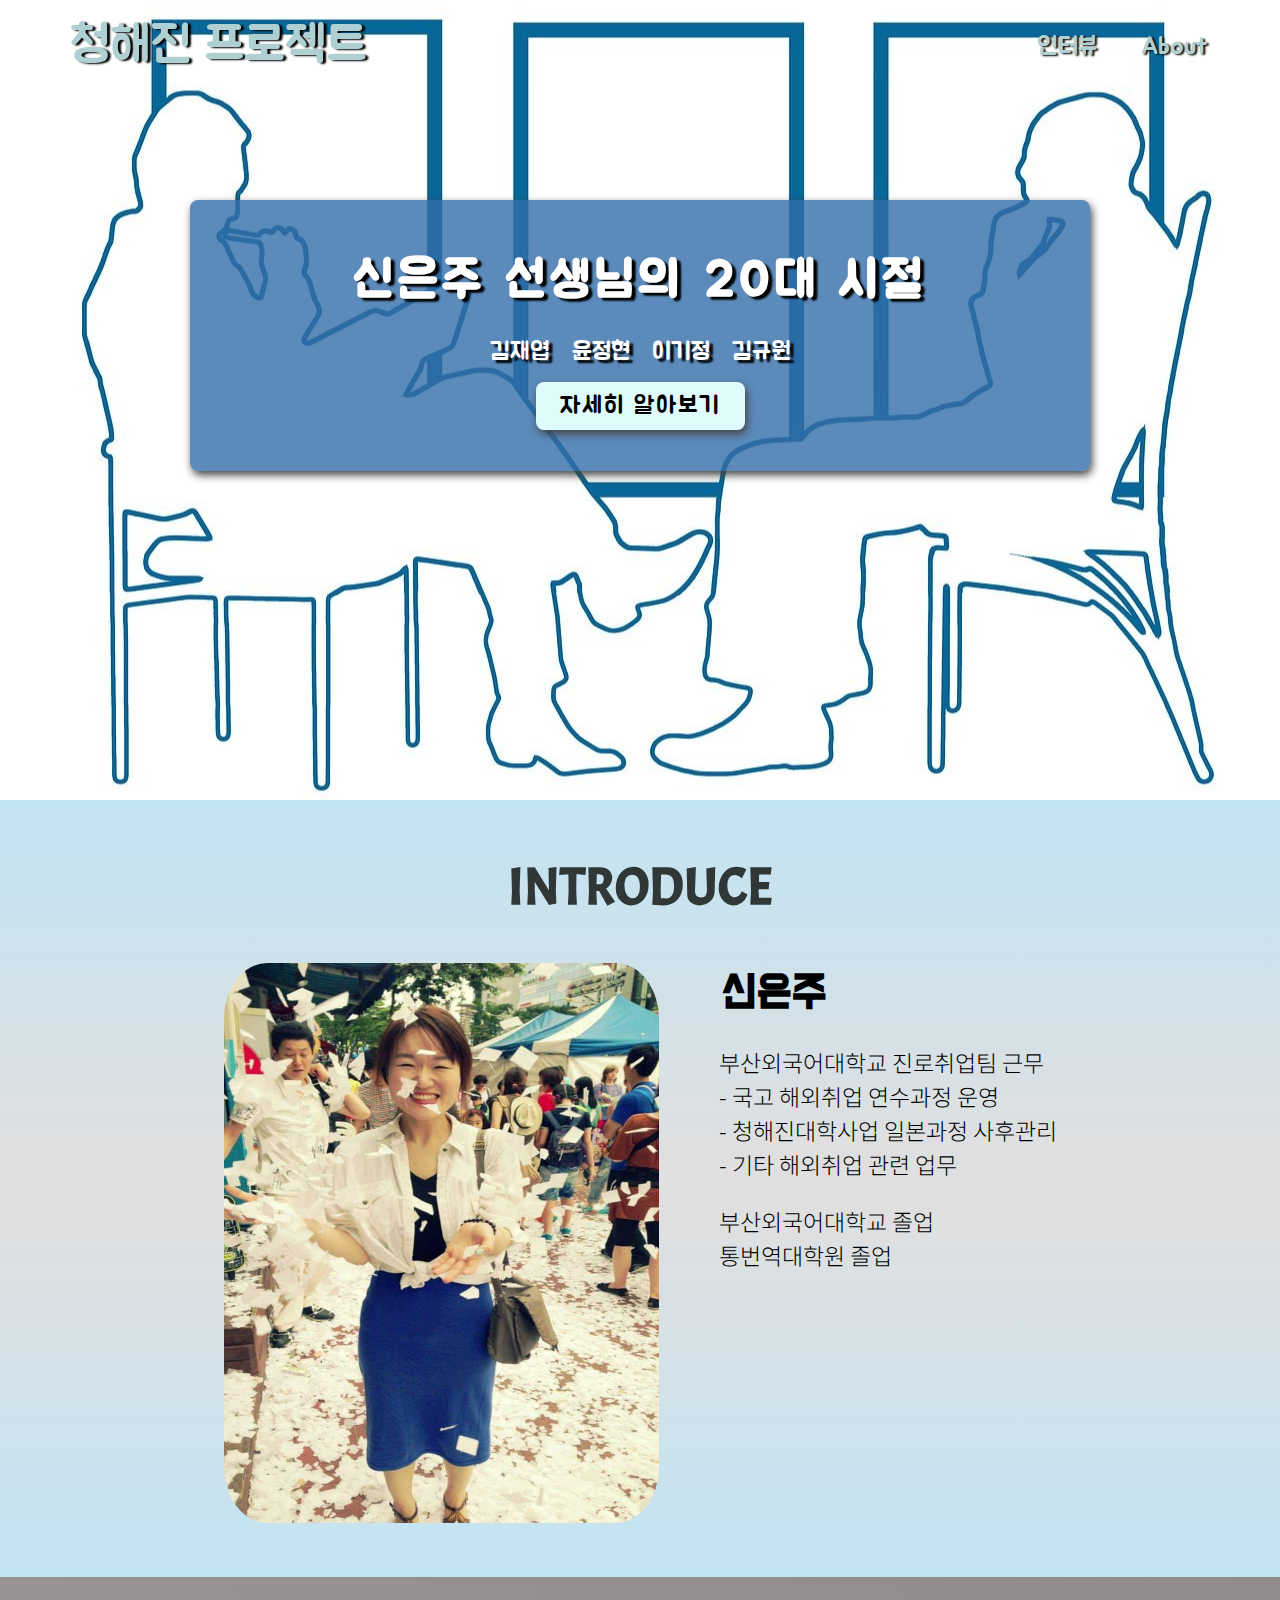
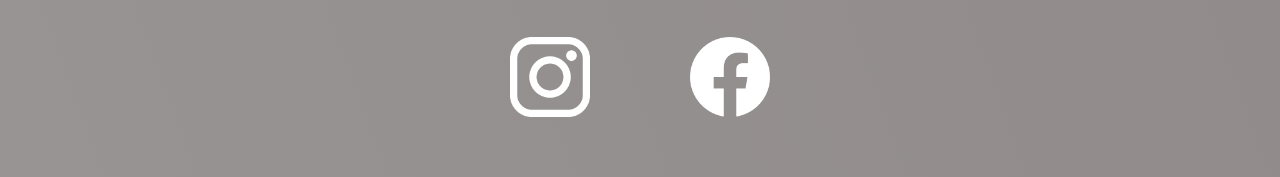
<file: index.html>
<!DOCTYPE html>
<html lang="en">
  <head>
    <meta charset="UTF-8" />
    <link
      href="https://fonts.googleapis.com/css2?family=Raleway:wght@700&family=Oleo+Script:wght@700&family=Quicksand:wght@300;500;700&display=swap"
      rel="stylesheet"
    />
   <!-- 추가된 폰트 -->
    <link rel="preconnect" href="https://fonts.googleapis.com" />
    <link rel="preconnect" href="https://fonts.gstatic.com" crossorigin />
    <link
      href="https://fonts.googleapis.com/css2?family=Jua&display=swap"
      rel="stylesheet"
    />

    <link rel="stylesheet" href="styles/shared.css" />
    <link rel="stylesheet" href="styles/travel.css" />
    <title>Travel Goals</title>
  </head>
  <body>
    <header>
      <div id="page-logo">
        <a href="index.html">청해진 프로젝트</a>
      </div>
      <nav>
        <ul>
          <!-- 순서 데이터-->
          <li><a href="places.html">인터뷰</a></li>
          <li><a href="about.html">About</a></li>
        </ul>
      </nav>
    </header>

    <main>
      <section id="hero">
        <div id="hero-content">
          <h1>신은주 선생님의 20대 시절</h1>
          <p>김재엽 윤정현 이기정 김규원</p>
          <a href="places.html">자세히 알아보기</a>
        </div>
      </section>
      <!-- 변경점 : 내용  -->

      <section id="introduce">
        <!--바꿈-->
        <h2>introduce</h2>
        <link rel="preconnect" href="https://fonts.googleapis.com">
        <link rel="preconnect" href="https://fonts.gstatic.com" crossorigin>
        <link href="https://fonts.googleapis.com/css2?family=Acme&family=Do+Hyeon&family=Noto+Sans+KR&display=swap" rel="stylesheet">

        <div class="intro">
          <img
            id="photo"
            src="images/KakaoTalk_20231026_173436074.jpg"
            alt="shineunju"
          />
          <div class="impormation">
            <h3>신은주</h3>
            <p>
              부산외국어대학교 진로취업팀 근무<br />
              - 국고 해외취업 연수과정 운영<br />
              - 청해진대학사업 일본과정 사후관리<br />
              - 기타 해외취업 관련 업무<br />
            </p>
            <p>
              부산외국어대학교 졸업<br />
              통번역대학원 졸업
            </p>
          </div>
        </div>
      </section>
    </main>
    <footer>
      <ul>
        <li>
          <a href="https://www.instagram.com/"
            ><img src="images/icons/insta.png" alt="Instagram logo"
          /></a>
        </li>
        <li>
          <a href="https://ko-kr.facebook.com/">
            <img src="images/icons/facebook.png" alt="Facebook logo"
          /></a>
        </li>
      </ul>
    </footer>
  </body>
</html>
</file>
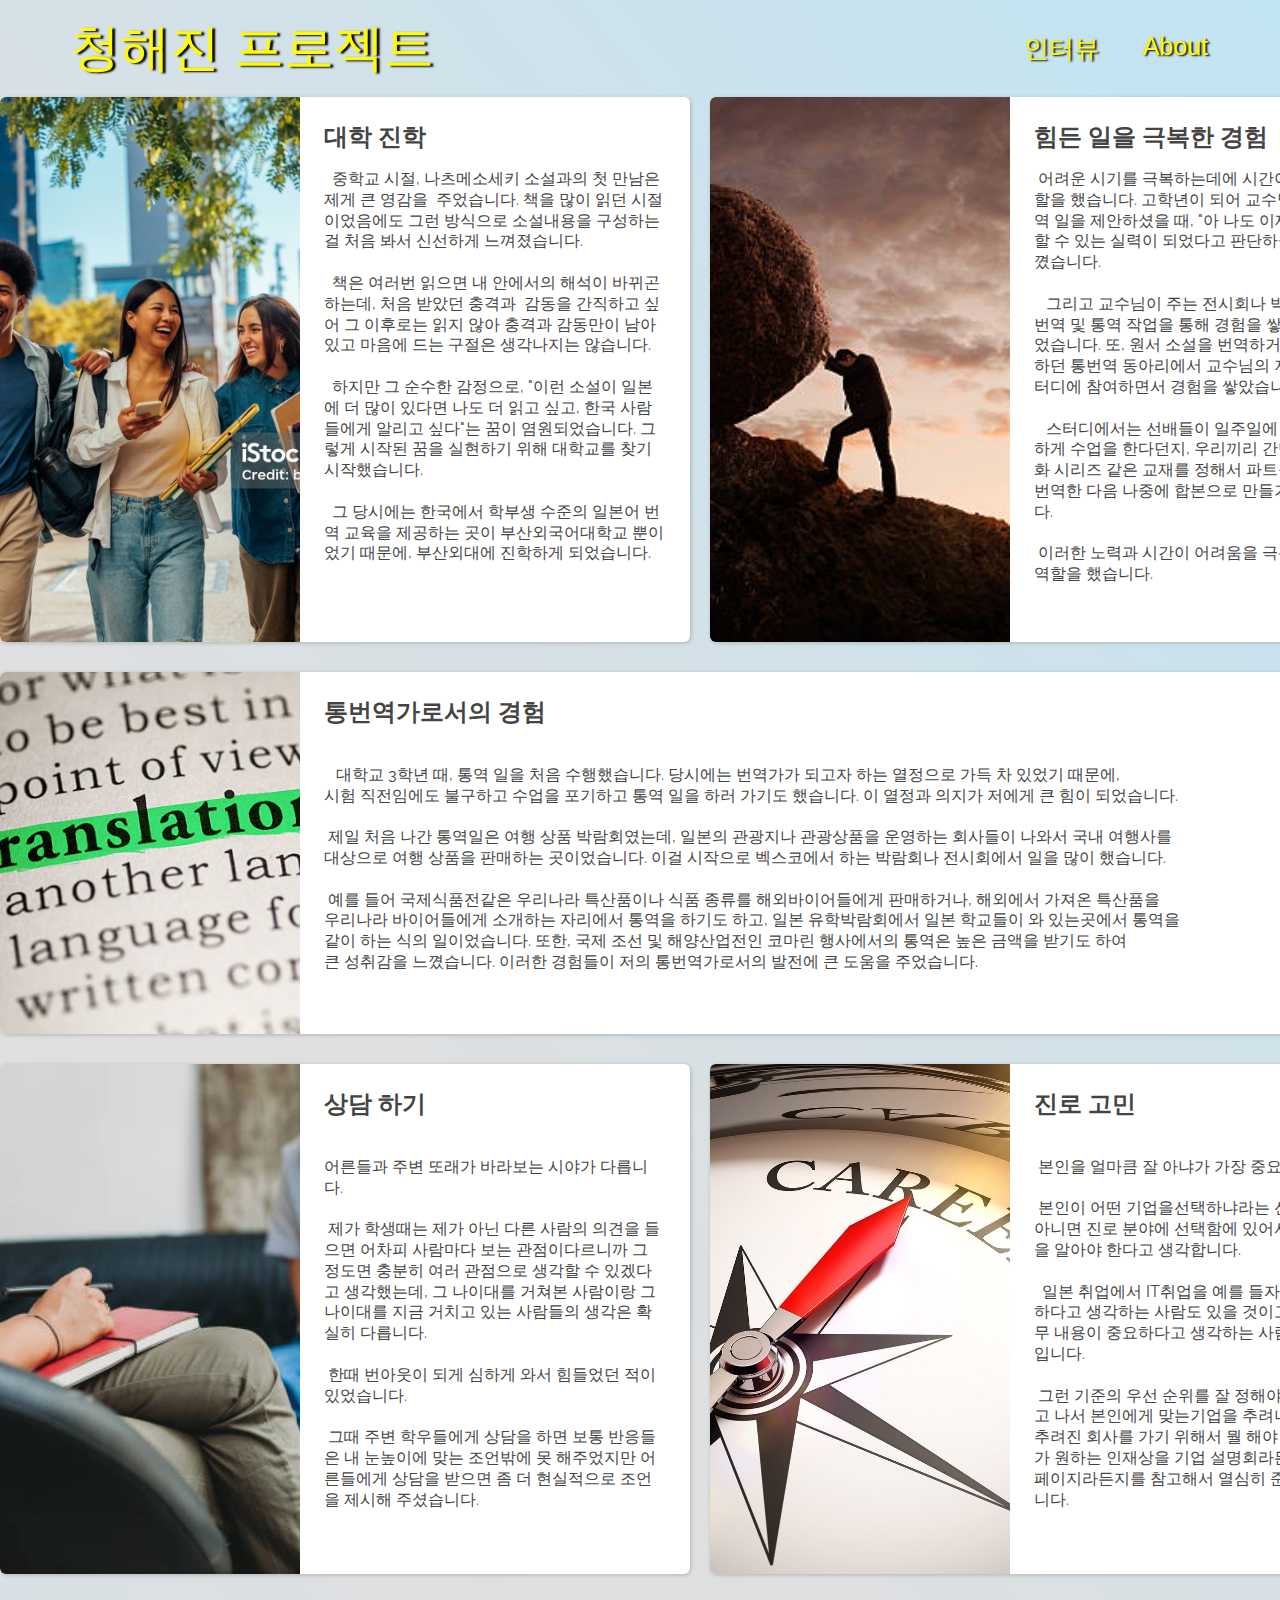
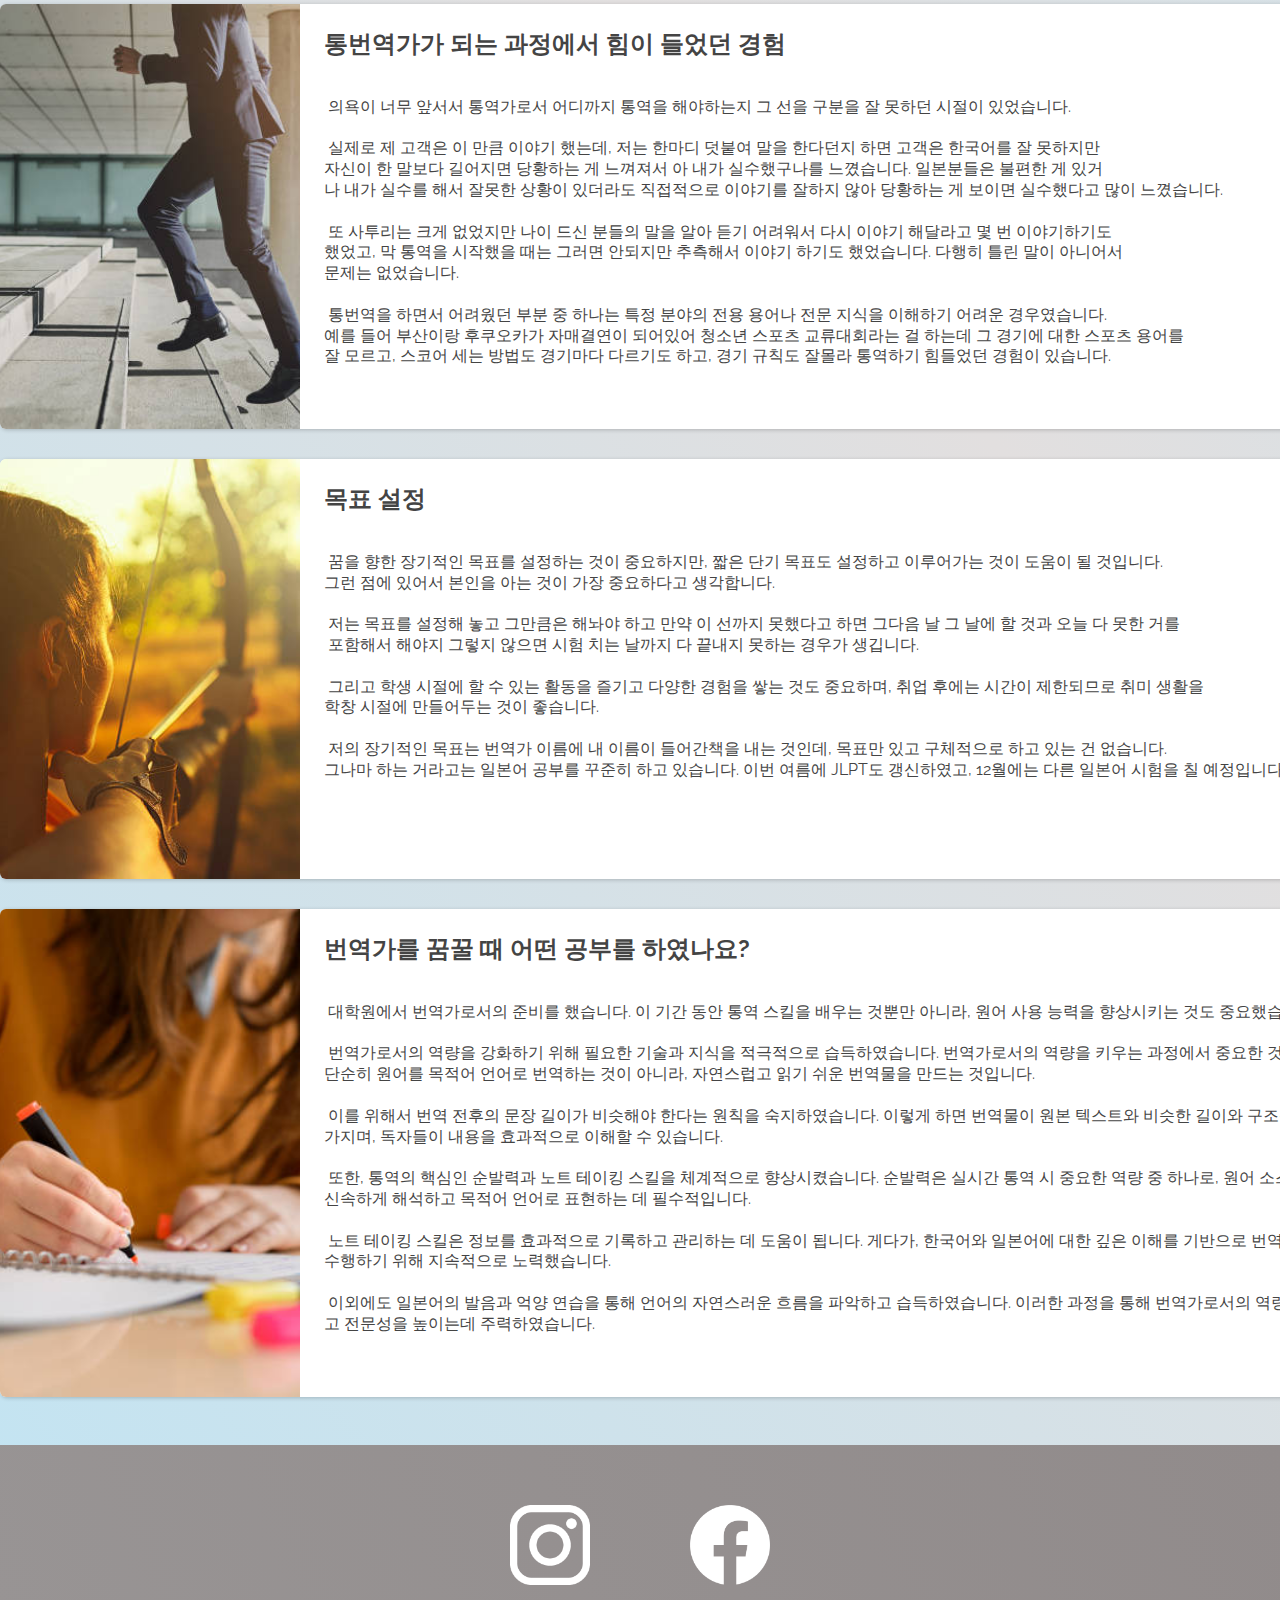
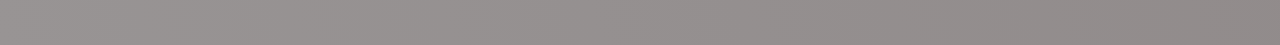
<file: places.html>
<!DOCTYPE html>
<html lang="en">
  <head>
    <meta charset="UTF-8" />
    <link
      href="https://fonts.googleapis.com/css2?family=Raleway:wght@700&family=Oleo+Script:wght@700&family=Quicksand:wght@300;500;700&display=swap"
      rel="stylesheet"
    />
    <link rel="stylesheet" href="styles/shared.css" />
    <link rel="stylesheet" href="styles/places.css" />
    <title>Travel Goals</title>
  </head>
  <body>
    <header>
      <div id="page-logo">
        <a href="index.html">청해진 프로젝트</a>
      </div>
      <nav>
        <ul>
          <li><a href="places.html">인터뷰</a></li>
          <li><a href="about.html">About</a></li>
        </ul>
      </nav>
    </header>
    <main>
      <ul>
        <li>
          <img class ="ph1" src="images/places/대학진학.jpg" alt="City of Barcelona" />
          <div class="item-content">
            <div>
              <h2>대학 진학</h2>
              <p class = 'p1'>  중학교 시절, 나츠메소세키 소설과의 첫 만남은 제게 큰 영감을  주었습니다. 책을 많이 읽던 시절이었음에도 그런 방식으로 소설내용을 구성하는 걸 처음 봐서 신선하게 느껴졌습니다.  <br>
  책은 여러번 읽으면 내 안에서의 해석이 바뀌곤 하는데, 처음 받았던 충격과  감동을 간직하고 싶어 그 이후로는 읽지 않아 충격과 감동만이 남아있고 마음에 드는 구절은 생각나지는 않습니다. <br>
  하지만 그 순수한 감정으로, "이런 소설이 일본에 더 많이 있다면 나도 더 읽고 싶고, 한국 사람들에게 알리고 싶다"는 꿈이 염원되었습니다. 그렇게 시작된 꿈을 실현하기 위해 대학교를 찾기 시작했습니다. <br>
  그 당시에는 한국에서 학부생 수준의 일본어 번역 교육을 제공하는 곳이 부산외국어대학교 뿐이었기 때문에, 부산외대에 진학하게 되었습니다.
              </p>
            </div>
            <div class="actions"></div>
          </div>
        </li>
        <li>
          <img class ="ph1" src="images/places/힘든일을 극복한 과정].jpg" alt="Hawaii beach" />
          <div class="item-content">
            <div>
              <h2>힘든 일을 극복한 경험</h2>
              <p class = 'p1'> 어려운 시기를 극복하는데에 시간이 가장 큰 역할을 했습니다. 고학년이 되어 교수님께서 통번역 일을 제안하셨을 때, "아 나도 이제 이런 일을 할 수 있는 실력이 되었다고 판단하셨구나"를 느꼈습니다.
  <br>   그리고 교수님이 주는 전시회나 박람회에서의 번역 및 통역 작업을 통해 경험을 쌓을 수 있게 되었습니다. 또, 원서 소설을 번역하거나 당시 활동하던 통번역 동아리에서 교수님의 지도 아래 스터디에 참여하면서 경험을 쌓았습니다. <br> 
   스터디에서는 선배들이 일주일에 한 번씩 간단하게 수업을 한다던지, 우리끼리 간단한 네컷 만화 시리즈 같은 교재를 정해서 파트를 나눠 서로 번역한 다음 나중에 합본으로 만들기도 하였습니다. 
  <br> 이러한 노력과 시간이 어려움을 극복하는 데 큰 역할을 했습니다.
              </p>
            </div>
            <div class="actions"></div>
          </div>
        </li>
        <li>
          <img class="ph2" src="images/places/통번역가로서의 경험.jpg" alt= />
          <div class="item-content">
            <div>
              <h2>통번역가로서의 경험</h2>
              <p class = 'p1'>
   대학교 3학년 때, 통역 일을 처음 수행했습니다. 당시에는 번역가가 되고자 하는 열정으로 가득 차 있었기 때문에,<br>시험 직전임에도 불구하고 수업을 포기하고 통역 일을 하러 가기도 했습니다. 이 열정과 의지가 저에게 큰 힘이 되었습니다.<br><br> 제일 처음 나간 통역일은 여행 상품 박람회였는데, 일본의 관광지나 관광상품을 운영하는 회사들이 나와서 국내 여행사를<br>대상으로 여행 상품을 판매하는 곳이었습니다. 이걸 시작으로 벡스코에서 하는 박람회나 전시회에서 일을 많이 했습니다.<br>      
 예를 들어 국제식품전같은 우리나라 특산품이나 식품 종류를 해외바이어들에게 판매하거나, 해외에서 가져온 특산품을<br>우리나라 바이어들에게 소개하는 자리에서 통역을 하기도 하고, 일본 유학박람회에서 일본 학교들이 와 있는곳에서 통역을<br>같이 하는 식의 일이었습니다. 또한, 국제 조선 및 해양산업전인 코마린 행사에서의 통역은 높은 금액을 받기도 하여<br>큰 성취감을 느꼈습니다. 이러한 경험들이 저의 통번역가로서의 발전에 큰 도움을 주었습니다.
              </p>
            </div>
            <div class="actions"></div>
          </div>
        </li>
        <li>
          <img class="ph3" src="images/places/상담.jpg" alt="Munich football stadium" />
          <div class="item-content">
            <div>
              <h2>상담 하기</h2>
              <p class = 'p1'> <br>어른들과 주변 또래가 바라보는 시야가 다릅니다. <br><br> 제가 학생때는 제가 아닌 다른 사람의 의견을 들으면 어차피 사람마다 보는 관점이다르니까 그 정도면 충분히 여러 관점으로 생각할 수 있겠다고 생각했는데, 그 나이대를 거쳐본 사람이랑 그 나이대를 지금 거치고 있는 사람들의 생각은 확실히 다릅니다. <br><br> 한때 번아웃이 되게 심하게 와서 힘들었던 적이 있었습니다.<br><br> 그때 주변 학우들에게 상담을 하면 보통 반응들은 내 눈높이에 맞는 조언밖에 못 해주었지만 어른들에게 상담을 받으면 좀 더 현실적으로 조언을 제시해 주셨습니다.
              </p>
            </div>
            <div class="actions"></div>
          </div>
        </li>
        <li>
          <img class="ph4" src="images/places/진로고민.jpg" alt="Munich football stadium" />
          <div class="item-content">
            <div>
              <h2>진로 고민</h2>
              <p class = 'p1'><br> 본인을 얼마큼 잘 아냐가 가장 중요합니다.<br><br> 본인이 어떤 기업을선택하냐라는 선택에 있어서 아니면 진로 분야에 선택함에 있어서 일단 적성을 알아야 한다고 생각합니다.<br><br>  일본 취업에서 IT취업을 예를 들자면, 돈이 중요하다고 생각하는 사람도 있을 것이고 그리고 업무 내용이 중요하다고 생각하는 사람도 있을 것 입니다.<br><br> 그런 기준의 우선 순위를 잘 정해야 합니다 그러고 나서 본인에게 맞는기업을 추려나가고 내가 추려진 회사를 가기 위해서 뭘 해야 하는지 회사가 원하는 인재상을 기업 설명회라든지 기업 홈페이지라든지를 참고해서 열심히 준비를 하면 됩니다.
              </p>
            </div>
            <div class="actions"></div>
          </div>
        </li>

        <li>
          <img class="ph5"
            src="images/places/통번역가가 되는 과정1.jpg"
            alt="Miami streets"/>
          <div class="item-content">
            <div>
              <h2>통번역가가 되는 과정에서 힘이 들었던 경험</h2>
              <p class = 'p1'> <br> 의욕이 너무 앞서서 통역가로서 어디까지 통역을 해야하는지 그 선을 구분을 잘 못하던 시절이 있었습니다.<br><br> 실제로 제 고객은 이 만큼 이야기 했는데, 저는 한마디 덧붙여 말을 한다던지 하면 고객은 한국어를 잘 못하지만<br>자신이 한 말보다 길어지면 당황하는 게 느껴져서 아 내가 실수했구나를 느꼈습니다. 일본분들은 불편한 게 있거<br>나 내가 실수를 해서 잘못한 상황이 있더라도 직접적으로 이야기를 잘하지 않아 당황하는 게 보이면 실수했다고 많이 느꼈습니다.<br><br> 또 사투리는 크게 없었지만 나이 드신 분들의 말을 알아 듣기 어려워서 다시 이야기 해달라고 몇 번 이야기하기도<br>했었고, 막 통역을 시작했을 때는 그러면 안되지만 추측해서 이야기 하기도 했었습니다. 다행히 틀린 말이 아니어서<br>문제는 없었습니다.<br><br> 통번역을 하면서 어려웠던 부분 중 하나는 특정 분야의 전용 용어나 전문 지식을 이해하기 어려운 경우였습니다.<br>예를 들어 부산이랑 후쿠오카가 자매결연이 되어있어 청소년 스포츠 교류대회라는 걸 하는데 그 경기에 대한 스포츠 용어를<br>잘 모르고, 스코어 세는 방법도 경기마다 다르기도 하고, 경기 규칙도 잘몰라 통역하기 힘들었던 경험이 있습니다.
              </p>
            </div>
            <div class="actions"></div>
          </div>
        </li>
        <li id="Goals">
          <img class="ph6" src="images/places/단기목표설정.jpg" alt="New York City skyline" />
          <div class="item-content">
            <div>
              <h2>목표 설정</h2>
              <p class = 'p1'><br> 꿈을 향한 장기적인 목표를 설정하는 것이 중요하지만, 짧은 단기 목표도 설정하고 이루어가는 것이 도움이 될 것입니다.<br>그런 점에 있어서 본인을 아는 것이 가장 중요하다고 생각합니다.<br><br> 저는 목표를 설정해 놓고 그만큼은 해놔야 하고 만약 이 선까지 못했다고 하면 그다음 날 그 날에 할 것과 오늘 다 못한 거를<br> 포함해서 해야지 그렇지 않으면 시험 치는 날까지 다 끝내지 못하는 경우가 생깁니다.<br><br> 그리고 학생 시절에 할 수 있는 활동을 즐기고 다양한 경험을 쌓는 것도 중요하며, 취업 후에는 시간이 제한되므로 취미 생활을<br>학창 시절에 만들어두는 것이 좋습니다.<br><br> 저의 장기적인 목표는 번역가 이름에 내 이름이 들어간책을 내는 것인데, 목표만 있고 구체적으로 하고 있는 건 없습니다.<br>그나마 하는 거라고는 일본어 공부를 꾸준히 하고 있습니다. 이번 여름에 JLPT도 갱신하였고, 12월에는 다른 일본어 시험을 칠 예정입니다.
              </p>
            </div>
            <div class="actions"></div>
          </div>
        </li>
        <li>
          <img class="ph7" src="images/places/공부.jpg" alt="Paris city" />
          <div class="item-content">
            <div>
              <h2>번역가를 꿈꿀 때 어떤 공부를 하였나요?</h2>
              <p class = 'p1'> <br> 대학원에서 번역가로서의 준비를 했습니다. 이 기간 동안 통역 스킬을 배우는 것뿐만 아니라, 원어 사용 능력을 향상시키는 것도 중요했습니다.<br><br> 번역가로서의 역량을 강화하기 위해 필요한 기술과 지식을 적극적으로 습득하였습니다. 번역가로서의 역량을 키우는 과정에서 중요한 것은<br>단순히 원어를 목적어 언어로 번역하는 것이 아니라, 자연스럽고 읽기 쉬운 번역물을 만드는 것입니다.<br><br> 이를 위해서 번역 전후의 문장 길이가 비슷해야 한다는 원칙을 숙지하였습니다. 이렇게 하면 번역물이 원본 텍스트와 비슷한 길이와 구조를<br>가지며, 독자들이 내용을 효과적으로 이해할 수 있습니다.<br><br> 또한, 통역의 핵심인 순발력과 노트 테이킹 스킬을 체계적으로 향상시켰습니다. 순발력은 실시간 통역 시 중요한 역량 중 하나로, 원어 소스를<br>신속하게 해석하고 목적어 언어로 표현하는 데 필수적입니다.<br><br> 노트 테이킹 스킬은 정보를 효과적으로 기록하고 관리하는 데 도움이 됩니다. 게다가, 한국어와 일본어에 대한 깊은 이해를 기반으로 번역 작업을<br>수행하기 위해 지속적으로 노력했습니다.<br><br> 이외에도 일본어의 발음과 억양 연습을 통해 언어의 자연스러운 흐름을 파악하고 습득하였습니다. 이러한 과정을 통해 번역가로서의 역량을 향상시키고 전문성을 높이는데 주력하였습니다.
              </p>
            </div>
            <div class="actions"></div>
          </div>
        </li>
      </ul>
    </main>
    <footer>
      <ul>
        <li>
          <a href="https://www.instagram.com/"
            ><img src="images/icons/insta.png" alt="Instagram logo"
          /></a>
        </li>
        <li>
          <a href="https://ko-kr.facebook.com/">
            <img src="images/icons/facebook.png" alt="Facebook logo"
          /></a>
        </li>
      </ul>
    </footer>
  </body>
</html>
</file>
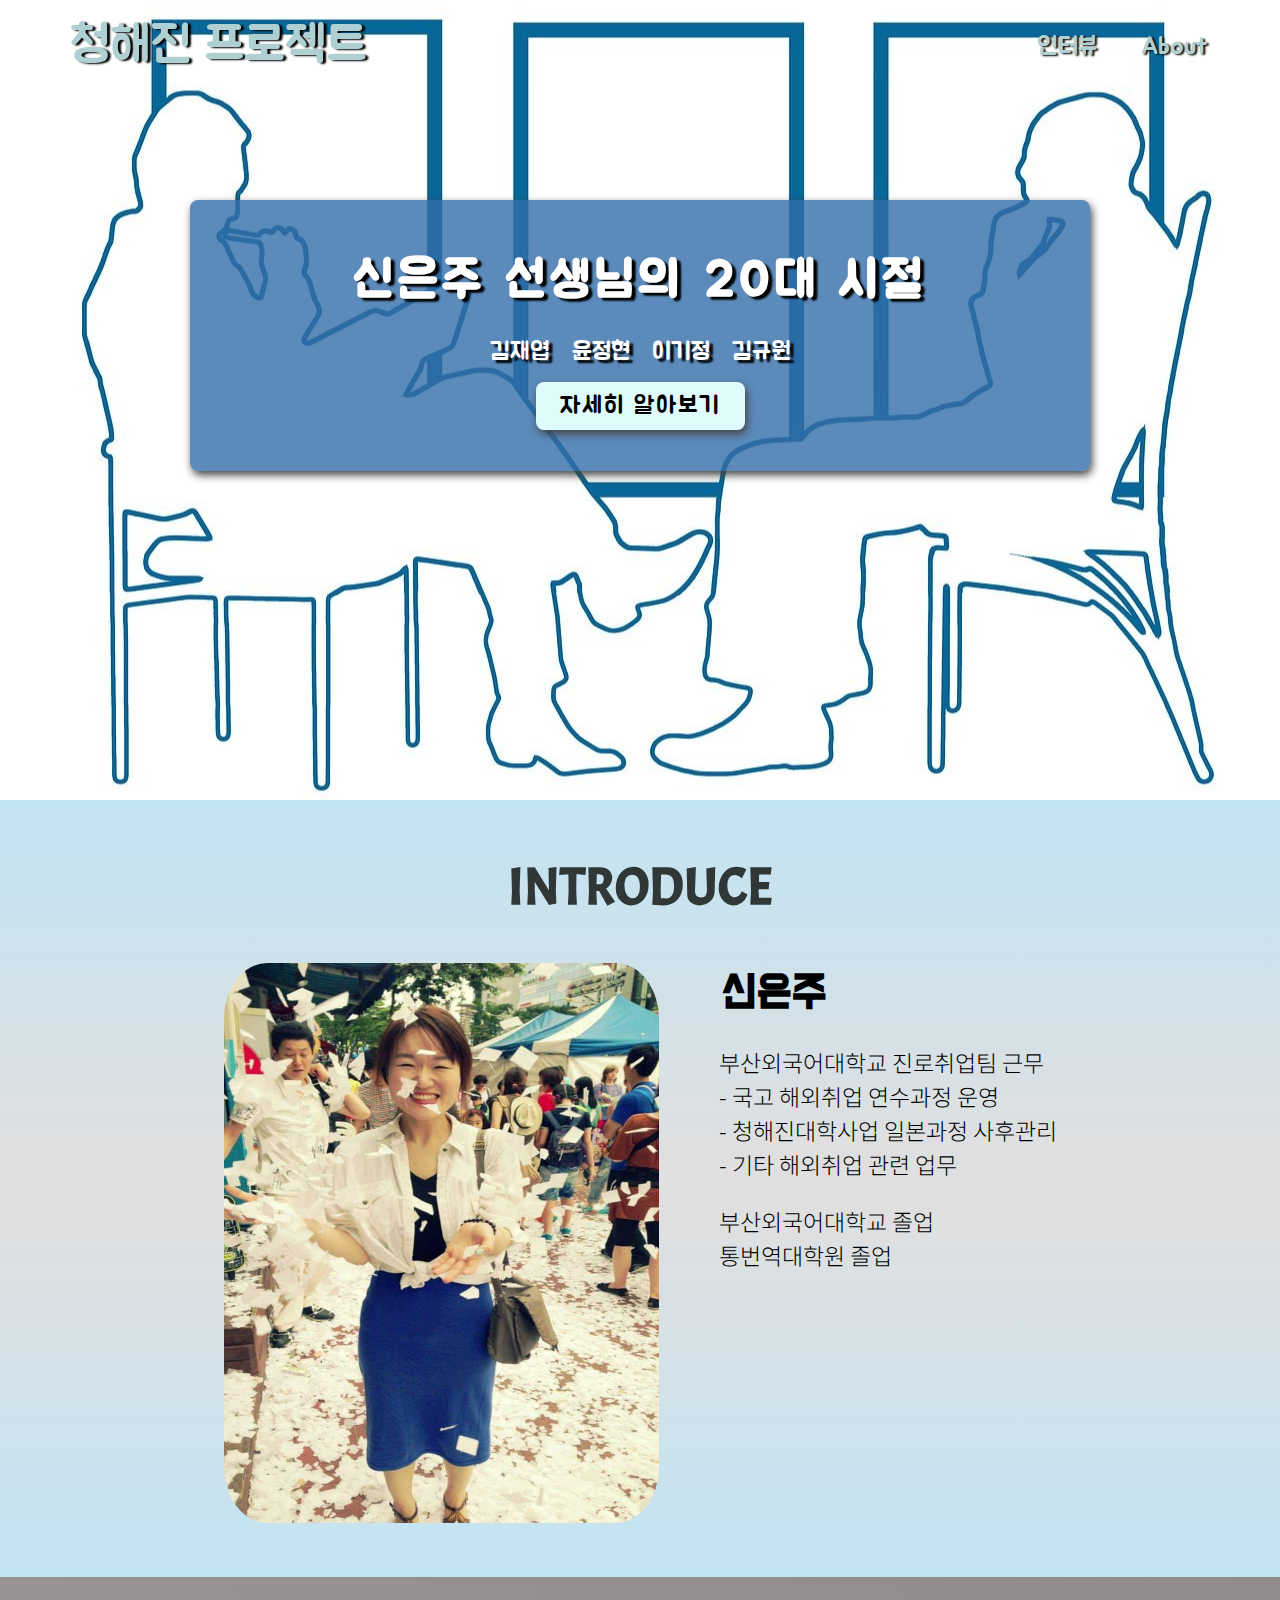
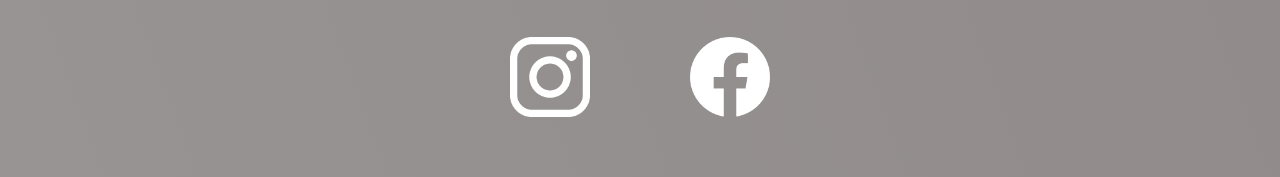
<file: teavel.html>
<!DOCTYPE html>
<html lang="en">
  <head>
    <meta charset="UTF-8" />
    <link
      href="https://fonts.googleapis.com/css2?family=Raleway:wght@700&family=Oleo+Script:wght@700&family=Quicksand:wght@300;500;700&display=swap"
      rel="stylesheet"
    />
   <!-- 추가된 폰트 -->
    <link rel="preconnect" href="https://fonts.googleapis.com" />
    <link rel="preconnect" href="https://fonts.gstatic.com" crossorigin />
    <link
      href="https://fonts.googleapis.com/css2?family=Jua&display=swap"
      rel="stylesheet"
    />

    <link rel="stylesheet" href="./styles/shared.css" />
    <link rel="stylesheet" href="/styles/travel.css" />
    <title>Travel Goals</title>
  </head>
  <body>
    <header>
      <div id="page-logo">
        <a href="/teavel.html">청해진 프로젝트</a>
      </div>
      <nav>
        <ul>
          <!-- 순서 데이터-->
          <li><a href="/places.html">인터뷰</a></li>
          <li><a href="/about.html">About</a></li>
        </ul>
      </nav>
    </header>

    <main>
      <section id="hero">
        <div id="hero-content">
          <h1>신은주 선생님의 20대 시절</h1>
          <p>김재엽 윤정현 이기정 김규원</p>
          <a href="/places.html">자세히 알아보기</a>
        </div>
      </section>
      <!-- 변경점 : 내용  -->

      <section id="introduce">
        <!--바꿈-->
        <h2>introduce</h2>
        <link rel="preconnect" href="https://fonts.googleapis.com">
        <link rel="preconnect" href="https://fonts.gstatic.com" crossorigin>
        <link href="https://fonts.googleapis.com/css2?family=Acme&family=Do+Hyeon&family=Noto+Sans+KR&display=swap" rel="stylesheet">

        <div class="intro">
          <img
            id="photo"
            src="/images/KakaoTalk_20231026_173436074.jpg"
            alt="shineunju"
          />
          <div class="impormation">
            <h3>신은주</h3>
            <p>
              부산외국어대학교 진로취업팀 근무<br />
              - 국고 해외취업 연수과정 운영<br />
              - 청해진대학사업 일본과정 사후관리<br />
              - 기타 해외취업 관련 업무<br />
            </p>
            <p>
              부산외국어대학교 졸업<br />
              통번역대학원 졸업
            </p>
          </div>
        </div>
      </section>
    </main>
    <footer>
      <ul>
        <li>
          <a href="https://www.instagram.com/"
            ><img src="/images/icons/insta.png" alt="Instagram logo"
          /></a>
        </li>
        <li>
          <a href="https://ko-kr.facebook.com/">
            <img src="/images/icons/facebook.png" alt="Facebook logo"
          /></a>
        </li>
      </ul>
    </footer>
  </body>
</html>
</file>
<file: styles/shared.css>
body {
  font-family: 'Raleway', sans-serif; 
  margin: 0;
}
ul {
  list-style: none;
  margin: 0;
  padding: 0;
}
header {
  display: flex;
  justify-content: space-between;
  align-items: center;
  padding: 15px 60px;
  position: absolute;/*헤터 윗쪽에고정*/
  width: 100%;
  box-sizing: border-box;/*삐져나오는 부분 정리*/
}
#page-logo a {
  padding: 10px;
  font-family: "Jua", sans-serif; /* 변경점 */
  color: rgb(175, 208, 210); /*변경점 */
  font-size: 50px;
  text-decoration: none;
  text-transform: uppercase; /*모든문자를 대문자로 표시 (소문자 lowercase)*/
  text-shadow: 3px 1px 2px rgb(0, 0, 0); /*변경점*/
}

header ul {
  display: flex;
  list-style: none; /* 추가 사항*/
}
header li {
  margin-left: 20px;
}
header a {
  color: rgb(175, 208, 210);/* 변경점 */
  text-decoration: none;
  font-size: 25px;  /*변경점*/
  padding: 12px;
  text-shadow: 2px 1px 2px rgb(0,0,0); /*변경점*/
  border-radius: 6px;  
  font-family: "Jua", sans-serif; /*변경점*/
}
header nav a:hover {
  color: rgb(0,0,0); /*변경점*/
  background-color: rgb(175, 208, 210,0.8);/*변경점*/
}


footer {
  background: linear-gradient(70deg,rgb(152,148,148),rgb(145,139,139));
  padding: 10px;
}
footer ul {
  display: flex;
  justify-content: center; /*양옆 공간 확보후 중앙 고정*/

}
footer li {
  width: 80px;
  height: 80px;
  margin: 50px 50px;
}
footer img {
  width: 100%;
  height: 100%;
}

.p2{
  line-height: 1.5;
}
</file>
<file: styles/travel.css>
#hero {
  height: 800px;
  background-image: url("../images/places/interview.jpg");
  background-position: center; /*이미지 중앙으로*/
  background-size: cover; /*이미지 크기조정*/
}
#hero-content {
  width: 900px;
  background-color: rgba(51, 110, 170, 0.8); /*배경색과 투명도 설정*/
  box-shadow: 2px 4px 8px rgb(68, 67, 67); /*그림자*/
  border-radius: 8px; /*둥글게*/
  text-align: center;
  padding: 50px 0; /*공간확보*/
  margin: 0 auto; /*윗쪽 중앙배치*/
  position: relative; /*위아래 변경가능*/
  top: 200px;
}
#hero-content h1 {
  color: white;
  text-transform: uppercase; /*대문자*/
  font-size: 50px;
  margin: 0;
  font-family: 'Jua'; /* 변경된 폰트 */
  letter-spacing: 5px;  /* 추가사항 */
  text-shadow: 4px 3px 2px rgb(0,0,0); /* 추가사항 */
}

#hero-content p {
  color: white;
  text-transform: uppercase;
  font-size: 24px;
  /* font-weight: 300; 폰트 가볍고 무겁게 - 삭제*/
  /* margin-bottom: 32px; 삭제 */
  font-family: 'Jua'; /* 추가 사항 */
  word-spacing: 15px;  /* 추가 사항 */
  text-shadow: 4px 3px 2px rgb(0,0,0); /* 추가사항 */
}
#hero-content a {
  text-decoration: none;
  background-color:  #DFFBFB; /*변경점*/ 
  padding: 12px 24px;
  color: black;
  font-size: 24px;
  /* font-weight: lighter; 삭제점 */ 
  border-radius: 8px;
  box-shadow: 2px 4px 8px rgb(68, 67, 67);
  font-family: 'Jua'; /*추가 사항*/
  letter-spacing: 2px; /*추가 사항*/
}
#hero-content a:hover {
  background-color: rgba(51, 90, 170, 0.8);; /*마우스 반응해서 색바꾸기 - 변경점*/
}

/*여기서부터 바꿈*/
#introduce {
  padding: 24px;
  background: linear-gradient(0deg, #c1e4f3, #e2dfdf,#c1e4f3);
  /*그라데이션 기능  deg는 각도 */

}

#introduce h2 {
  text-transform: uppercase;
  text-align: center;
  font-size: 52px;
  color: rgb(47, 56, 55);
  margin-top: 30px;
  font-family: 'Acme', sans-serif;
}

#introduce img {
  width: 435px;
  height: 560px;
  margin-right:60px;
  border-radius: 10%;
}

.intro {
  display: flex;
  flex-direction: row;
  justify-content: center;
  align-items: flex-start;

  margin: 30px 30px;
}
.impormation h3 {
  font-family: 'Do Hyeon', sans-serif;
  font-size:45px;
  margin:3px;
}
.impormation p{
  font-family: 'Noto Sans KR', sans-serif;
  font-weight: 300;
  font-size: 23px;
}
</file>
<file: styles/places.css>
body {
  background: linear-gradient(50deg, #c1e4f3, #e2dfdf,#c1e4f3);
 /*그라데이션*/
  color: rgb(68, 68, 68);
}
#page-logo a {
  color: rgb(255,251,0);
}
header {
  position: static; /*기본값*/
}
header a {
  color: rgb(255,251,0);
}
header nav a:hover {
  background-color: rgb(183,230,235);
  color: rgb(59,59,59);
}
main ul {
  width: 1400px; /*구간조정*/
  margin: 0 auto 48px auto; /*중심맞추기*/
  /* flex-wrap: wrap;플렉스 박스 양옆에두기 */
  display: grid; /*그리드 구조*/
  grid-template-columns: 1fr 1fr; /*열을 1대1비율로 만듬*/
  gap: 30px 20px; /*열과 행 사이의 간격*/
  height: 2900px;
}
li:nth-of-type(3) {
  grid-column: 1/3; 
}
li:nth-of-type(6) {
  grid-column: 1/3;
}
li:nth-of-type(7) {
  grid-column: 1/3;
}
li:nth-of-type(8) {
  grid-column: 1/3;
}

main li {
  display: flex;
  background-color: white;
  box-shadow: 1px 1px 4px rgba(0, 0, 0, 0.2); /*그림자*/
  border-radius: 6px;
  overflow: hidden; /*튀어나온 모서리를 둥굴게 해줌*/
  
}

main li img {
  width: 300px;
  height: 420px;
  object-fit: cover; /*찌그러진 이미지 조정해줌*/

}
.item-content {
  padding: 24px;
  display: flex;
  flex-direction: column; /*플렉스 박스를 밑으로 내림*/
  justify-content: space-between; /*각각 공간확보*/
}
.item-content h2 {
  margin: 0;
}
.actions {
  text-align: right;
}
.actions a {
  text-decoration: none;
  padding: 6px;
  color: rgb(22, 211, 228);
  border-radius: 5px;
}
.actions a:hover {
  background-color: rgb(235, 253, 255);
}
/* 글씨 */

.p1{
  white-space: pre-wrap;
  line-height: 1.3;
}
.ph1{
  height: 545px;
}
.ph2{
  height: 362px;
 }
 .ph3{
  height: 510px;
 }
 .ph4{
  height: 510px;
 }
 .ph5{
  height: 425px;
 }
 .ph7{
  height: 488px;
 }
</file>
